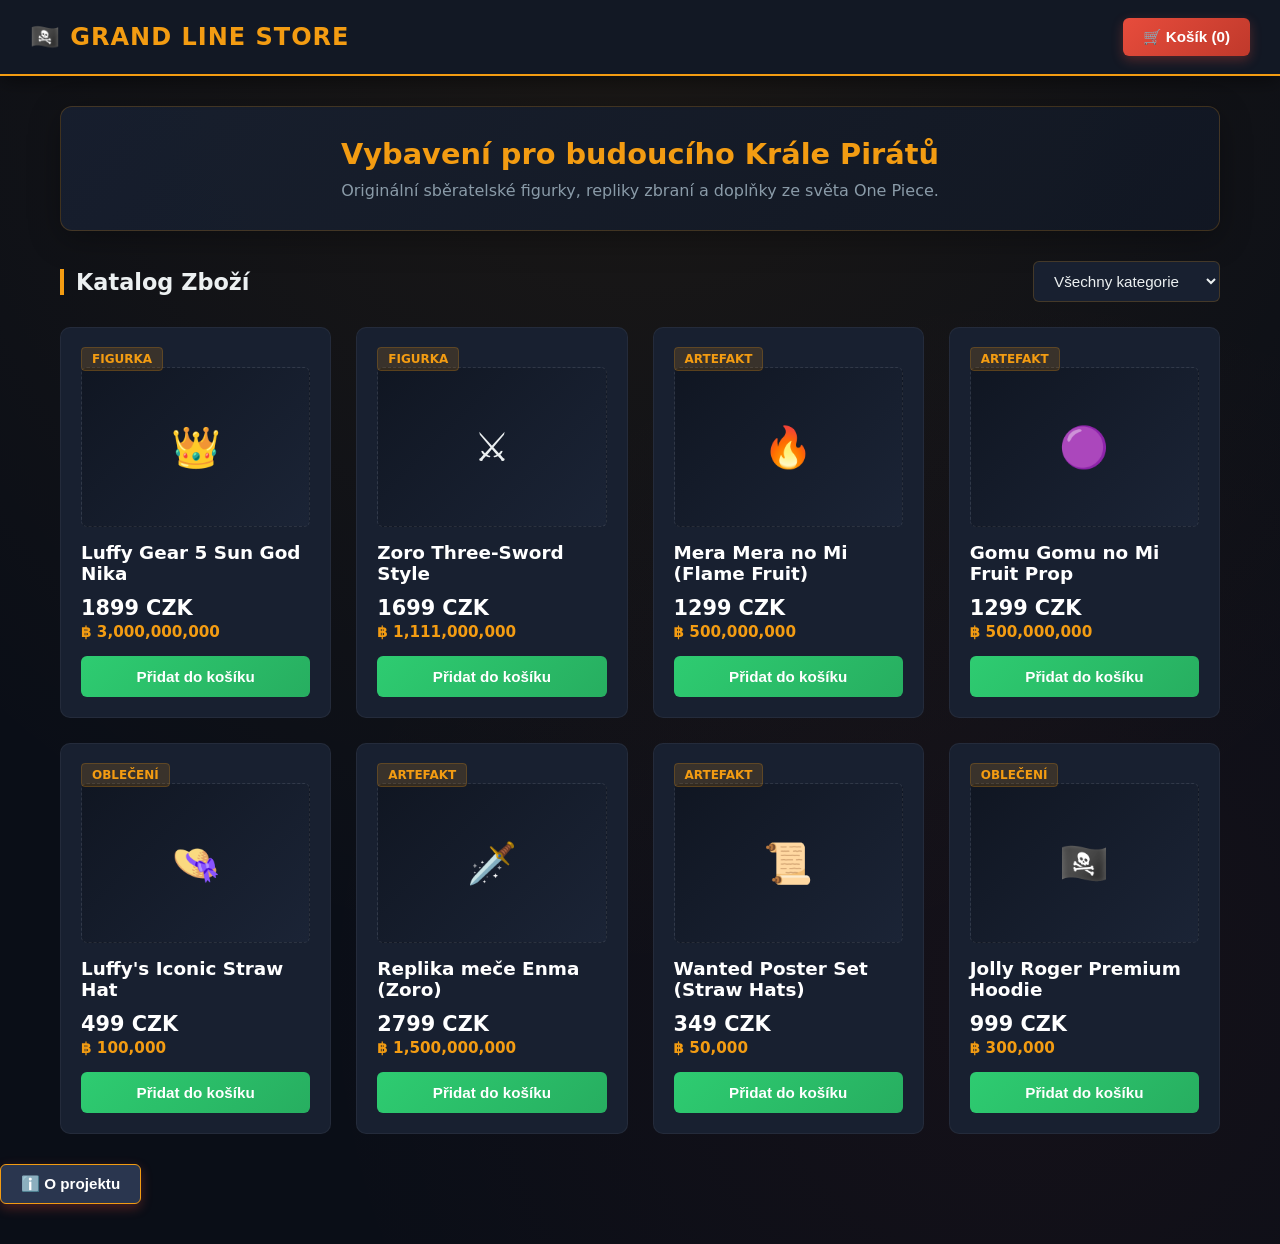
<file: index.html>
<!DOCTYPE html>
<html lang="cs">
<head>
  <meta charset="UTF-8">
  <meta name="viewport" content="width=device-width, initial-scale=1.0">
  <title>Grand Line Emporium | One Piece Store</title>
  <style>
    :root {
      --bg-dark: #0a0e17;
      --bg-header: #121824;
      --bg-card: #182030;
      --bg-card-hover: #1f293d;
      --accent-gold: #f39c12;
      --accent-red: #e74c3c;
      --accent-green: #2ecc71;
      --text-light: #ecf0f1;
      --text-dim: #8a9ba8;
      --border-color: rgba(243, 156, 18, 0.2);
    }

    * { box-sizing: border-box; margin: 0; padding: 0; }

    body {
      font-family: 'Segoe UI', system-ui, -apple-system, sans-serif;
      background-color: var(--bg-dark);
      background-image: 
        radial-gradient(circle at 50% 0%, rgba(243, 156, 18, 0.08) 0%, transparent 70%),
        radial-gradient(circle at 80% 80%, rgba(231, 76, 60, 0.05) 0%, transparent 50%);
      color: var(--text-light);
      min-height: 100vh;
      padding-bottom: 40px;
    }

    header {
      background-color: var(--bg-header);
      border-bottom: 2px solid var(--accent-gold);
      padding: 18px 30px;
      display: flex;
      justify-content: space-between;
      align-items: center;
      box-shadow: 0 4px 20px rgba(0, 0, 0, 0.5);
      position: sticky;
      top: 0;
      z-index: 100;
    }

    .logo {
      font-size: 1.5rem;
      font-weight: 700;
      color: var(--accent-gold);
      letter-spacing: 1px;
      text-transform: uppercase;
    }

    .cart-btn {
      background: linear-gradient(135deg, var(--accent-red), #c0392b);
      color: white;
      border: none;
      padding: 10px 20px;
      font-weight: 600;
      font-size: 0.95rem;
      border-radius: 6px;
      cursor: pointer;
      transition: transform 0.2s, box-shadow 0.2s;
      box-shadow: 0 4px 12px rgba(231, 76, 60, 0.3);
    }

    .cart-btn:hover {
      transform: translateY(-2px);
      box-shadow: 0 6px 16px rgba(231, 76, 60, 0.5);
    }

    main {
      max-width: 1200px;
      margin: 30px auto;
      padding: 0 20px;
    }

    .hero-banner {
      background: linear-gradient(135deg, rgba(24, 32, 48, 0.9), rgba(18, 24, 36, 0.9));
      border: 1px solid var(--border-color);
      border-radius: 12px;
      padding: 30px;
      text-align: center;
      margin-bottom: 30px;
      box-shadow: 0 8px 32px rgba(0,0,0,0.3);
    }

    .hero-banner h2 {
      color: var(--accent-gold);
      font-size: 1.8rem;
      margin-bottom: 10px;
    }

    .hero-banner p {
      color: var(--text-dim);
      font-size: 1rem;
    }

    .controls {
      display: flex;
      justify-content: space-between;
      align-items: center;
      margin-bottom: 25px;
      flex-wrap: wrap;
      gap: 15px;
    }

    .controls h3 {
      font-size: 1.4rem;
      border-left: 4px solid var(--accent-gold);
      padding-left: 12px;
    }

    select {
      background-color: var(--bg-card);
      color: var(--text-light);
      border: 1px solid var(--border-color);
      padding: 10px 16px;
      border-radius: 6px;
      font-size: 0.95rem;
      outline: none;
      cursor: pointer;
      transition: border-color 0.2s;
    }

    select:focus {
      border-color: var(--accent-gold);
    }

    .grid {
      display: grid;
      grid-template-columns: repeat(auto-fill, minmax(260px, 1fr));
      gap: 25px;
    }

    .card {
      background-color: var(--bg-card);
      border: 1px solid rgba(255, 255, 255, 0.05);
      border-radius: 10px;
      padding: 20px;
      display: flex;
      flex-direction: column;
      justify-content: space-between;
      transition: transform 0.25s, border-color 0.25s, box-shadow 0.25s;
    }

    .card:hover {
      transform: translateY(-6px);
      border-color: var(--accent-gold);
      box-shadow: 0 10px 25px rgba(0, 0, 0, 0.5), 0 0 15px rgba(243, 156, 18, 0.15);
      background-color: var(--bg-card-hover);
    }

    .badge {
      align-self: flex-start;
      background: rgba(243, 156, 18, 0.15);
      color: var(--accent-gold);
      border: 1px solid var(--border-color);
      font-size: 0.75rem;
      font-weight: 600;
      padding: 4px 10px;
      border-radius: 4px;
      margin-bottom: 12px;
      text-transform: uppercase;
    }

    .card-placeholder {
      height: 160px;
      background: linear-gradient(135deg, #101622, #1b2436);
      border-radius: 6px;
      display: flex;
      align-items: center;
      justify-content: center;
      font-size: 2.5rem;
      margin-bottom: 15px;
      border: 1px dashed rgba(255, 255, 255, 0.1);
    }

    .card h4 {
      font-size: 1.15rem;
      margin-bottom: 12px;
      color: #fff;
    }

    .prices {
      margin-bottom: 15px;
    }

    .price-czk {
      font-size: 1.3rem;
      font-weight: 700;
      color: #fff;
    }

    .price-belly {
      color: var(--accent-gold);
      font-weight: 600;
      font-size: 0.95rem;
      margin-top: 3px;
    }

    .buy-btn {
      background: linear-gradient(135deg, var(--accent-green), #27ae60);
      color: white;
      border: none;
      padding: 12px;
      border-radius: 6px;
      cursor: pointer;
      font-weight: 700;
      font-size: 0.95rem;
      width: 100%;
      transition: background 0.2s, transform 0.1s;
    }

    .buy-btn:hover {
      background: linear-gradient(135deg, #2ecc71, #219653);
      transform: scale(1.02);
    }

    .modal {
      display: none;
      position: fixed;
      top: 0; left: 0; width: 100%; height: 100%;
      background: rgba(0, 0, 0, 0.75);
      backdrop-filter: blur(4px);
      justify-content: center;
      align-items: center;
      z-index: 200;
    }

    .modal.active { display: flex; }

    .modal-content {
      background-color: var(--bg-card);
      border: 1px solid var(--accent-gold);
      border-radius: 12px;
      padding: 25px;
      width: 90%;
      max-width: 400px;
      box-shadow: 0 15px 40px rgba(0, 0, 0, 0.8);
    }

    .modal-content h3 {
      color: var(--accent-gold);
      border-bottom: 1px solid var(--border-color);
      padding-bottom: 12px;
      margin-bottom: 15px;
    }

    .cart-items-box {
      min-height: 80px;
      max-height: 200px;
      overflow-y: auto;
      margin-bottom: 15px;
    }

    .cart-item-line {
      display: flex;
      justify-content: space-between;
      padding: 8px 0;
      border-bottom: 1px solid rgba(255, 255, 255, 0.05);
      font-size: 0.95rem;
    }

    .total-box {
      font-size: 1.2rem;
      font-weight: 700;
      display: flex;
      justify-content: space-between;
      margin-bottom: 20px;
      color: #fff;
    }

    .close-btn {
      background: transparent;
      color: var(--text-dim);
      border: 1px solid var(--text-dim);
      padding: 10px;
      border-radius: 6px;
      cursor: pointer;
      width: 100%;
      margin-top: 8px;
      font-weight: 600;
    }

    .close-btn:hover {
      color: #fff;
      border-color: #fff;
    }
  </style>
</head>
<body>

  <header>
    <div class="logo">🏴‍☠️ Grand Line Store</div>
    <button class="cart-btn" onclick="toggleCart(true)">
      🛒 Košík (<span id="cartCount">0</span>)
    </button>
  </header>

  <main>
    <div class="hero-banner">
      <h2>Vybavení pro budoucího Krále Pirátů</h2>
      <p>Originální sběratelské figurky, repliky zbraní a doplňky ze světa One Piece.</p>
    </div>

    <div class="controls">
      <h3>Katalog Zboží</h3>
      <select id="categorySelect" onchange="filterProducts()">
        <option value="all">Všechny kategorie</option>
        <option value="figure">Figurky (Figures)</option>
        <option value="item">Artefakty a Repliky</option>
        <option value="apparel">Oblečení a Doplňky</option>
      </select>
    </div>

    <div id="products" class="grid"></div>
  </main>

  <div id="cartModal" class="modal">
    <div class="modal-content">
      <h3>Nákupní Košík</h3>
      <div id="cartItemsText" class="cart-items-box">
        <p style="color: var(--text-dim);">Košík je prázdný.</p>
      </div>
      <div class="total-box">
        <span>Celkem:</span>
        <span id="cartTotal" style="color: var(--accent-gold);">0 CZK</span>
      </div>
      <button class="buy-btn" onclick="checkout()">Dokončit objednávku</button>
      <button class="close-btn" onclick="toggleCart(false)">Zavřít</button>
    </div>
  </div>

  <script>
    const products = [
      { id: 1, category: "figure", icon: "👑", name: "Luffy Gear 5 Sun God Nika", price_czk: 1899, belly: 3000000000 },
      { id: 2, category: "figure", icon: "⚔️", name: "Zoro Three-Sword Style", price_czk: 1699, belly: 1111000000 },
      { id: 3, category: "item", icon: "🔥", name: "Mera Mera no Mi (Flame Fruit)", price_czk: 1299, belly: 500000000 },
      { id: 4, category: "item", icon: "🟣", name: "Gomu Gomu no Mi Fruit Prop", price_czk: 1299, belly: 500000000 },
      { id: 5, category: "apparel", icon: "👒", name: "Luffy's Iconic Straw Hat", price_czk: 499, belly: 100000 },
      { id: 6, category: "item", icon: "🗡️", name: "Replika meče Enma (Zoro)", price_czk: 2799, belly: 1500000000 },
      { id: 7, category: "item", icon: "📜", name: "Wanted Poster Set (Straw Hats)", price_czk: 349, belly: 50000 },
      { id: 8, category: "apparel", icon: "🏴‍☠️", name: "Jolly Roger Premium Hoodie", price_czk: 999, belly: 300000 }
    ];

    let cart = [];

    function renderProducts(items) {
      const container = document.getElementById('products');
      container.innerHTML = items.map(p => `
        <div class="card">
          <div>
            <span class="badge">${getCategoryName(p.category)}</span>
            <div class="card-placeholder">${p.icon}</div>
            <h4>${p.name}</h4>
          </div>
          <div>
            <div class="prices">
              <div class="price-czk">${p.price_czk} CZK</div>
              <div class="price-belly">฿ ${p.belly.toLocaleString()}</div>
            </div>
            <button class="buy-btn" onclick="addToCart(${p.id})">Přidat do košíku</button>
          </div>
        </div>
      `).join('');
    }

    function getCategoryName(cat) {
      if (cat === 'figure') return 'Figurka';
      if (cat === 'item') return 'Artefakt';
      return 'Oblečení';
    }

    function filterProducts() {
      const selected = document.getElementById('categorySelect').value;
      if (selected === 'all') {
        renderProducts(products);
      } else {
        renderProducts(products.filter(p => p.category === selected));
      }
    }

    function addToCart(id) {
      const prod = products.find(p => p.id === id);
      const exist = cart.find(item => item.id === id);
      if (exist) {
        exist.quantity++;
      } else {
        cart.push({ ...prod, quantity: 1 });
      }
      updateCart();
    }

    function updateCart() {
      const count = cart.reduce((sum, i) => sum + i.quantity, 0);
      document.getElementById('cartCount').innerText = count;

      const textEl = document.getElementById('cartItemsText');
      const totalEl = document.getElementById('cartTotal');

      if (cart.length === 0) {
        textEl.innerHTML = `<p style="color: var(--text-dim);">Košík je prázdný.</p>`;
        totalEl.innerText = "0 CZK";
        return;
      }

      let total = 0;
      textEl.innerHTML = cart.map(i => {
        total += i.price_czk * i.quantity;
        return `
          <div class="cart-item-line">
            <span>${i.name} (x${i.quantity})</span>
            <strong>${i.price_czk * i.quantity} CZK</strong>
          </div>
        `;
      }).join('');
      totalEl.innerText = `${total} CZK`;
    }

    function toggleCart(open) {
      const modal = document.getElementById('cartModal');
      if (open) modal.classList.add('active');
      else modal.classList.remove('active');
    }

    function checkout() {
      if (cart.length === 0) {
        alert("Košík je prázdný!");
        return;
      }
      alert("Děkujeme za objednávku! Objednávka byla úspěšně přijata.");
      cart = [];
      updateCart();
      toggleCart(false);
    }

    renderProducts(products);
  </script>
</body>
</html>
<button class="cart-btn" onclick="toggleAboutModal(true)" style="background: #2a364f; border: 1px solid var(--accent-gold);">
  ℹ️ O projektu
</button>
<div id="aboutModal" class="modal">
  <div class="modal-content" style="max-width: 500px;">
    <h3 style="color: var(--accent-gold);">O maturitním projektu</h3>
    <div style="font-size: 0.9rem; color: var(--text-dim); line-height: 1.6; margin-bottom: 20px;">
      <p><strong>Název projektu:</strong> Grand Line Emporium (One Piece E-shop)</p>
      <p><strong>Autor:</strong> Roman Shtefan (Třída EP4)</p>
      <p><strong>Škola:</strong> SPŠ (Maturitní projekt – Varianta B)</p>
      <p style="margin-top: 10px;"><strong>Popis:</strong> Webová aplikace simulující internetový obchod se sběratelskými předměty. Obsahuje katalog, filtrování, živé vyhledávání, interaktivní nákupní košík s persistencí dat (localStorage) a podporuje duální měnu (CZK / Belly ฿).</p>
      <p style="margin-top: 10px;"><strong>Databáze:</strong> Navržena relační struktura (7 tabulek, vazby 1:N a M:N, splňuje normální formu BCNF).</p>
    </div>
    <button class="close-btn" onclick="toggleAboutModal(false)">Zavřít</button>
  </div>
</div>
  <div id="aboutModal" class="modal">
    <div class="modal-content" style="max-width: 500px;">
      <h3 style="color: var(--accent-gold);">O maturitním projektu</h3>
      <div style="font-size: 0.9rem; color: var(--text-dim); line-height: 1.6; margin-bottom: 20px;">
        <p><strong>Název projektu:</strong> Grand Line Emporium (One Piece E-shop)</p>
        <p><strong>Autor:</strong> Roman Shtefan (Třída EP4)</p>
        <p><strong>Škola:</strong> SPŠ (Maturitní projekt – Varianta B)</p>
        <p style="margin-top: 10px;"><strong>Popis:</strong> Webová aplikace simulující internetový obchod se sběratelskými předměty.</p>
      </div>
      <button class="close-btn" onclick="toggleAboutModal(false)">Zavřít</button>
    </div>
  </div>

  <script>
    
    

    function toggleAboutModal(open) {
      const modal = document.getElementById('aboutModal');
      if (open) modal.classList.add('active');
      else modal.classList.remove('active');
    }

    
    renderProducts(products);
    updateCartUI();
  </script>
</body>
</html>
</file>
